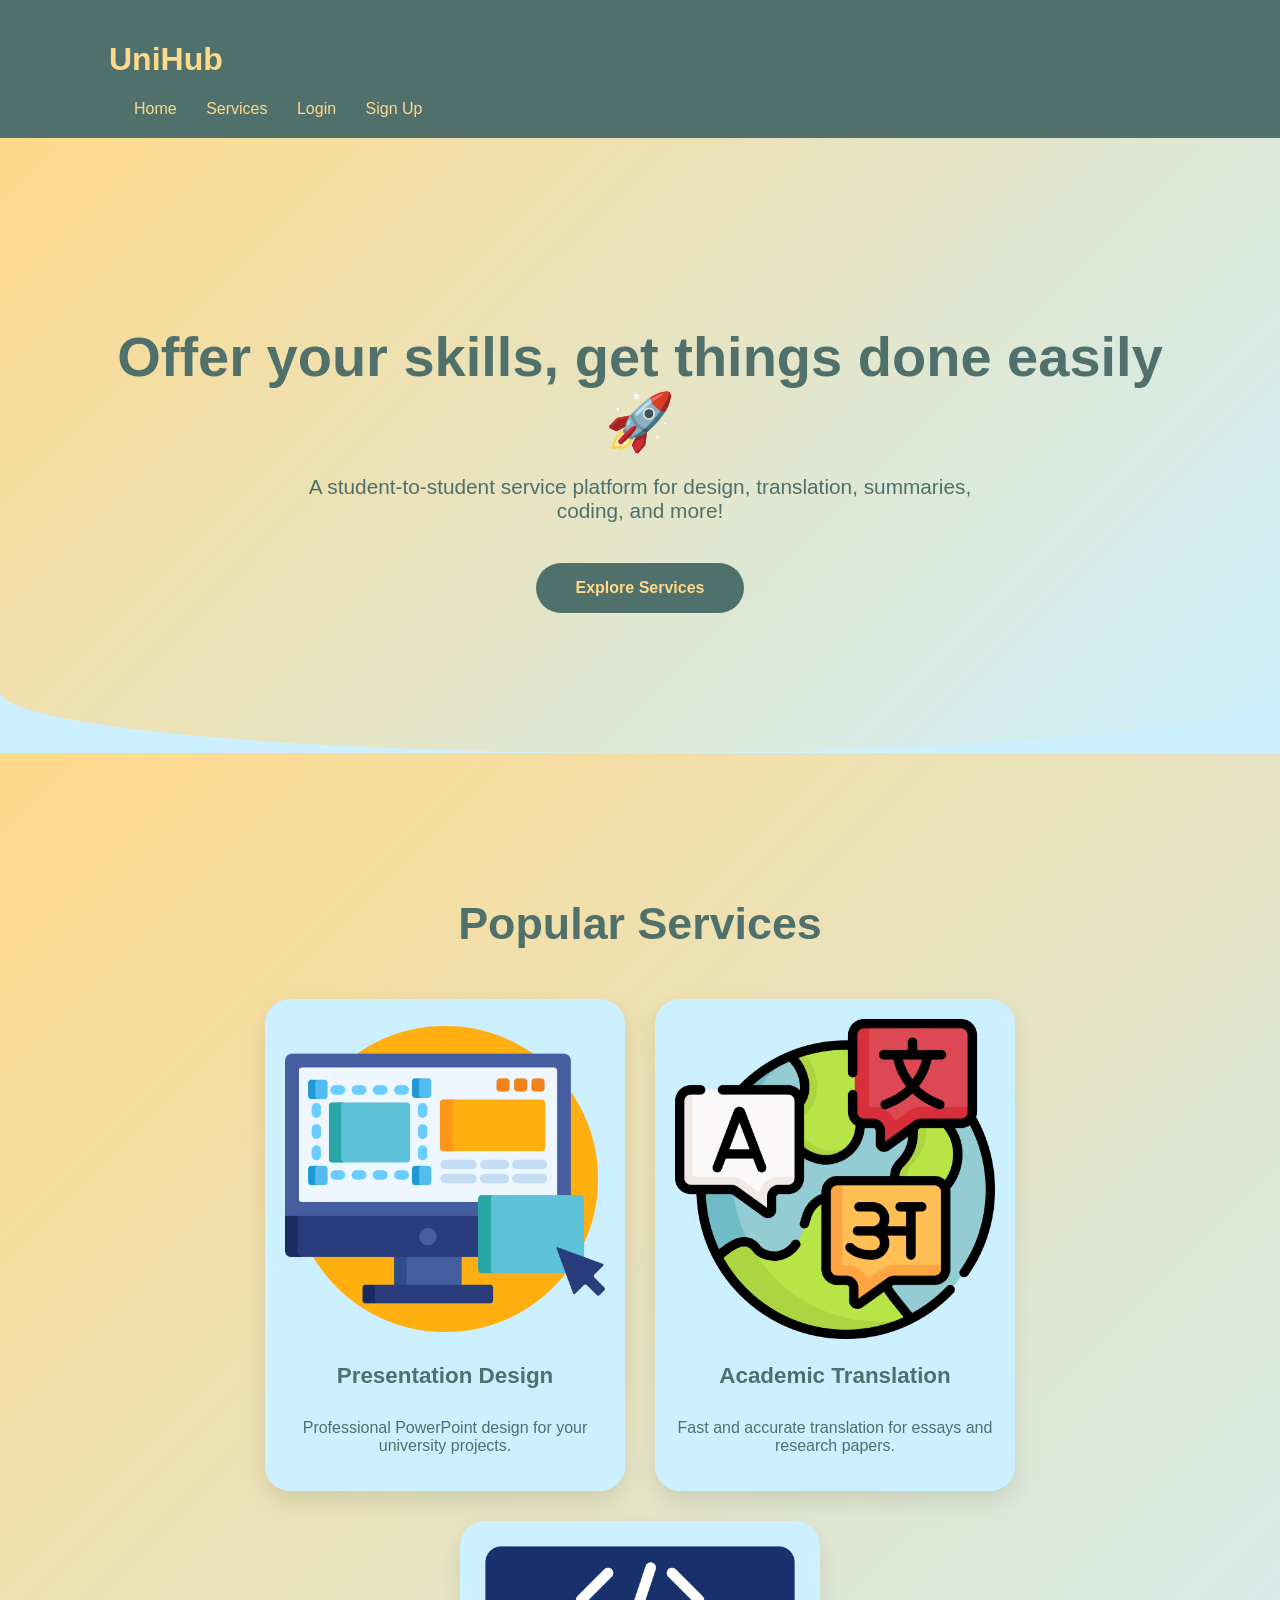
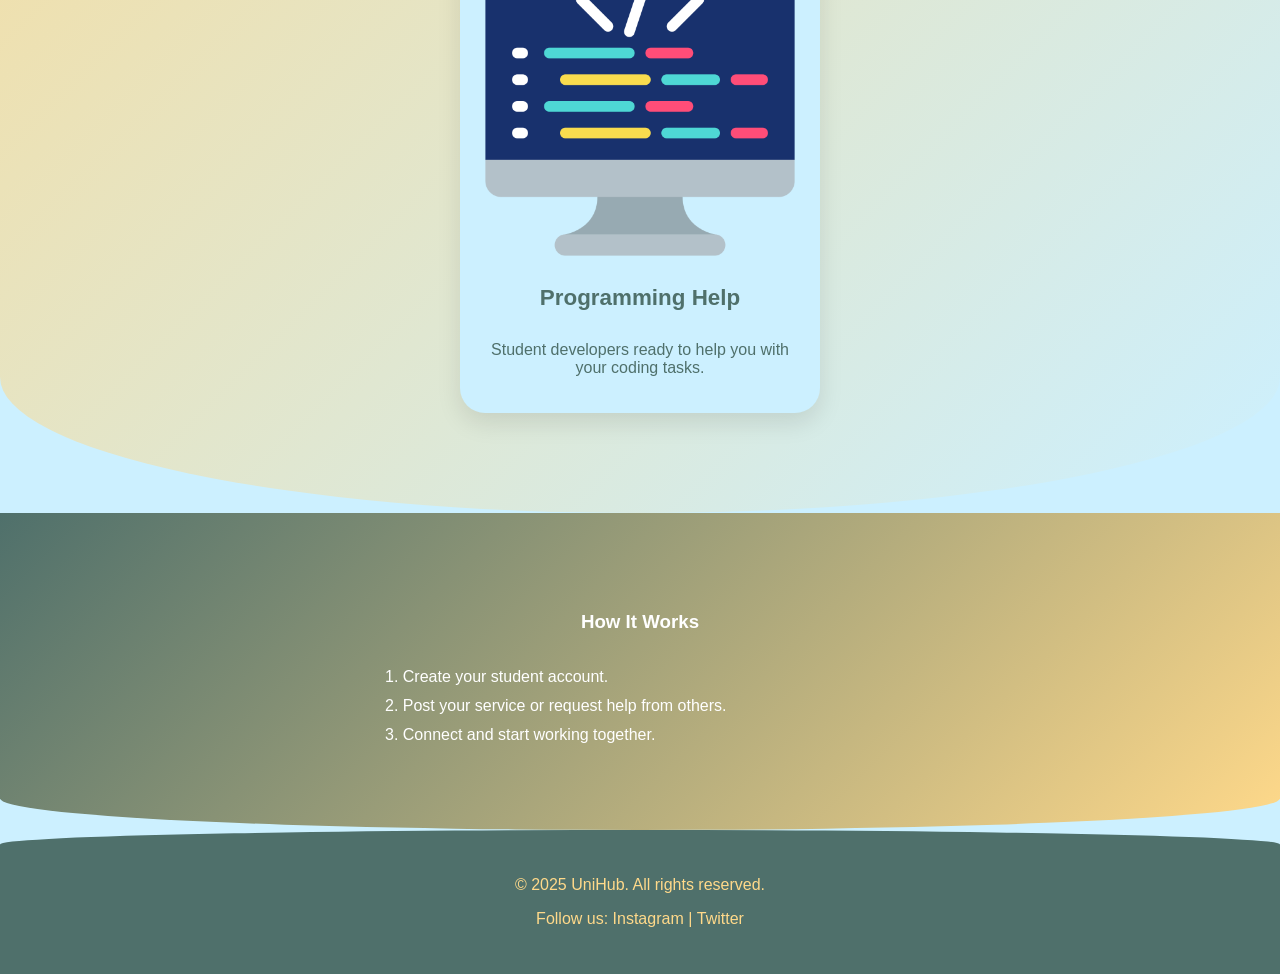
<file: index.html>
<!DOCTYPE html>
<html lang="en">
<head>
  <meta charset="UTF-8" />
  <meta name="viewport" content="width=device-width, initial-scale=1.0" />
  <title>UniHub | Student Services Platform</title>
  <link rel="stylesheet" href="styles.css" />
</head>
<body>

  <!-- ✅ Header -->
  <header>
    <div class="container">
      <h1 class="logo">UniHub</h1>
      <nav>
        <a href="index.html">Home</a>
        <a href="services.html">Services</a>
        <a href="login.html">Login</a>
        <a href="register.html">Sign Up</a>
      </nav>
    </div>
  </header>

  <!--  Hero Section -->
  <section class="hero">
    <div class="container">
      <h2>Offer your skills, get things done easily 🚀</h2>
      <p>A student-to-student service platform for design, translation, summaries, coding, and more!</p>
      <a href="services.html" class="btn">Explore Services</a>
    </div>
  </section>

  <!--  Services Section -->
  <section class="services">
    <div class="container">
      <h3>Popular Services</h3>
      <div class="cards">

        <div class="card">
          <img src="img/ux.png" alt="Presentation Design">
          <h4>Presentation Design</h4>
          <p>Professional PowerPoint design for your university projects.</p>
        </div>

        <div class="card">
          <img src="img/languages.png" alt="Translation">
          <h4>Academic Translation</h4>
          <p>Fast and accurate translation for essays and research papers.</p>
        </div>

        <div class="card">
          <img src="img/programming.png" alt="Programming Help">
          <h4>Programming Help</h4>
          <p>Student developers ready to help you with your coding tasks.</p>
        </div>

      </div>
    </div>
  </section>

  <!--  How It Works Section -->
  <section class="how-it-works">
    <div class="container">
      <h3>How It Works</h3>
      <ol>
        <li>Create your student account.</li>
        <li>Post your service or request help from others.</li>
        <li>Connect and start working together.</li>
      </ol>
    </div>
  </section>

  <!--  Footer -->
  <footer>
    <div class="container">
      <p>© 2025 UniHub. All rights reserved.</p>
      <p>Follow us: 
        <a href="#">Instagram</a> | 
        <a href="#">Twitter</a>
      </p>
    </div>
  </footer>

  <script src="script.js"></script>
</body>
</html>
</file>
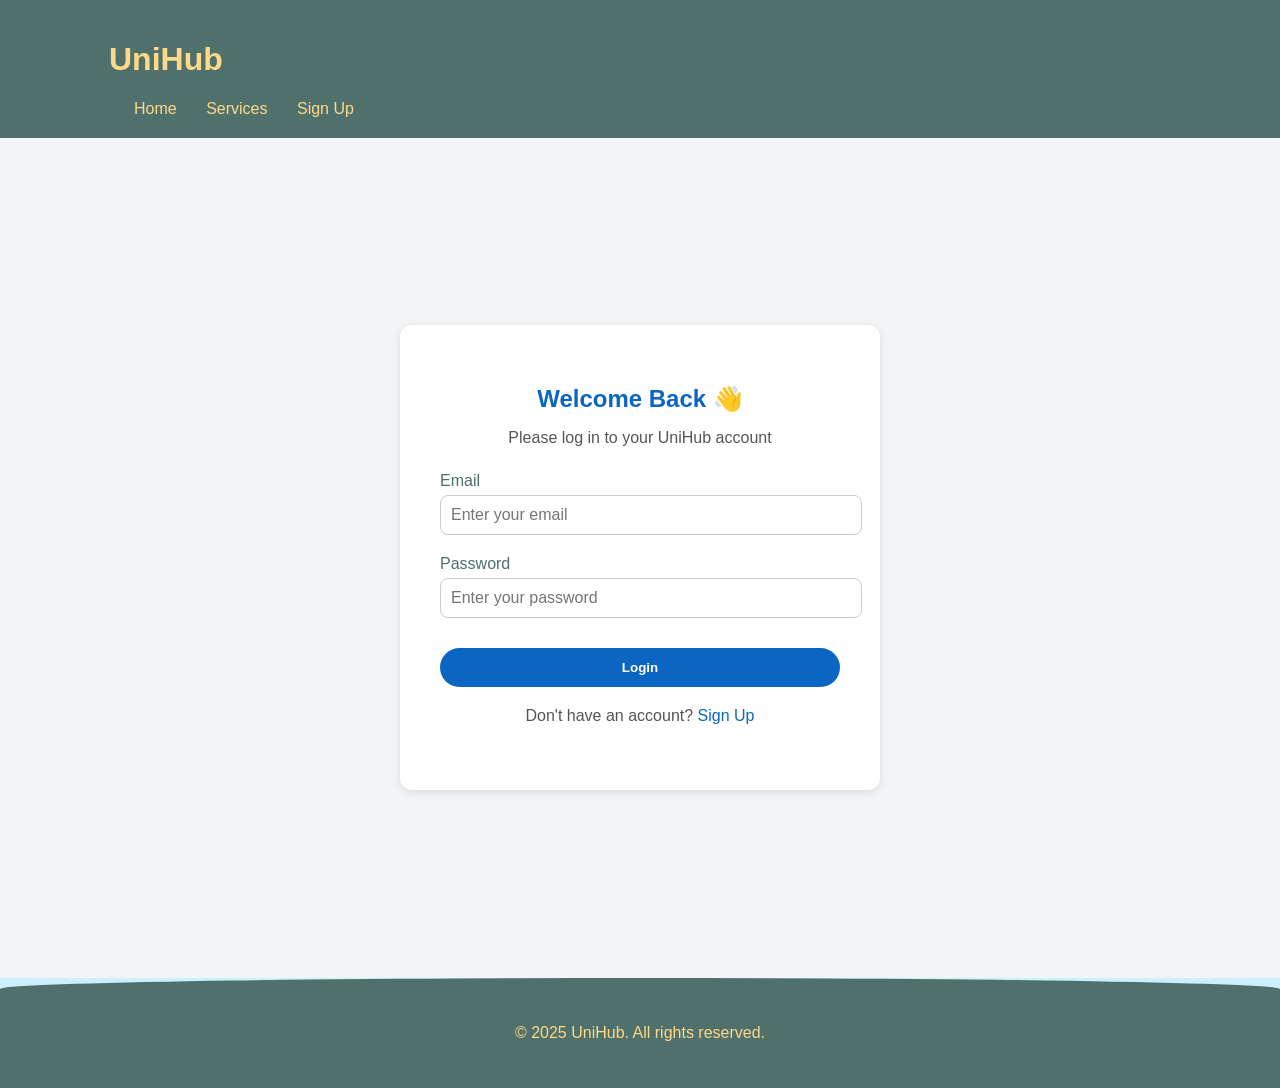
<file: dashboard.html>
<!DOCTYPE html>
<html lang="en">
<head>
  <meta charset="UTF-8" />
  <meta name="viewport" content="width=device-width, initial-scale=1.0" />
  <title>UniHub | Dashboard</title>
  <link rel="stylesheet" href="styles.css" />
</head>
<body>

  <!--  Header -->
  <header>
    <div class="container">
      <h1 class="logo">UniHub</h1>
      <nav>
        <a href="index.html">Home</a>
        <a href="services.html">Services</a>
        <a href="#" id="logoutBtn">Logout</a>
      </nav>
    </div>
  </header>

  <!--  Dashboard -->
  <section class="auth">
    <div class="container auth-box">
      <h2>Welcome, <span id="userName"></span> 👋</h2>
      <p>You are now logged in to UniHub!</p>
      <a href="services.html" class="btn">Go to Services</a>
    </div>
  </section>

  <footer>
    <div class="container">
      <p>© 2025 UniHub. All rights reserved.</p>
    </div>
  </footer>

  <script src="script.js">
    
  </script>
</body>
</html>
</file>
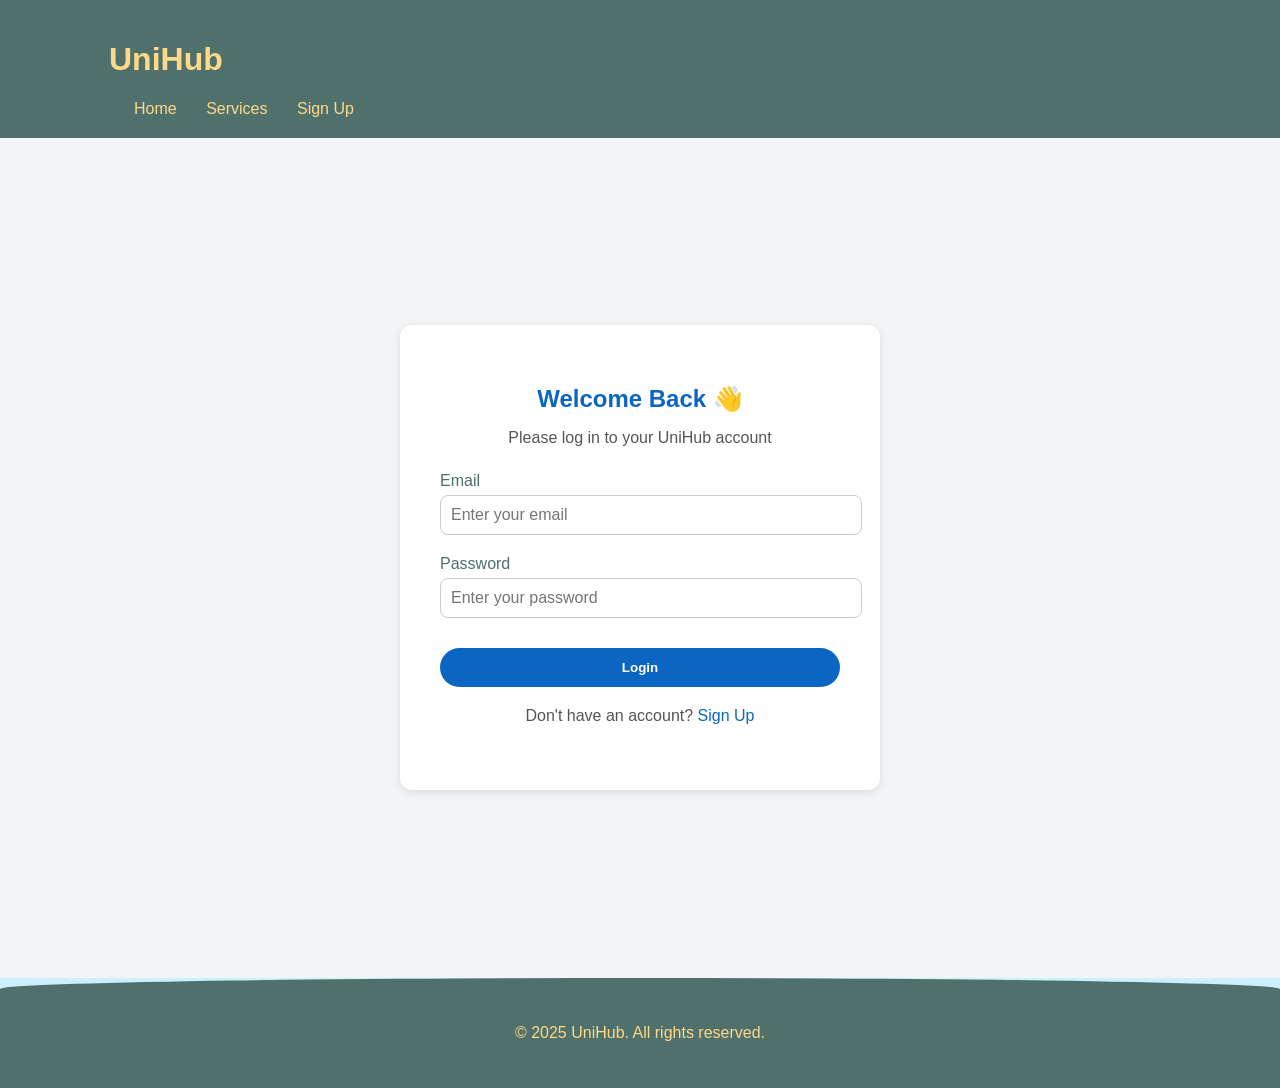
<file: login.html>
<!DOCTYPE html>
<html lang="en">
<head>
  <meta charset="UTF-8" />
  <meta name="viewport" content="width=device-width, initial-scale=1.0" />
  <title>UniHub | Login</title>
  <link rel="stylesheet" href="styles.css" />
</head>
<body>

  <!--  Header -->
  <header>
    <div class="container">
      <h1 class="logo">UniHub</h1>
      <nav>
        <a href="index.html">Home</a>
        <a href="services.html">Services</a>
        <a href="register.html">Sign Up</a>
      </nav>
    </div>
  </header>

  <!--  Login Section -->
  <section class="auth">
    <div class="container auth-box">
      <h2>Welcome Back 👋</h2>
      <p>Please log in to your UniHub account</p>

      <form id="loginForm">
        <div class="form-control">
          <label for="email">Email</label>
          <input type="email" id="email" placeholder="Enter your email" required />
        </div>

        <div class="form-control">
          <label for="password">Password</label>
          <input type="password" id="password" placeholder="Enter your password" required />
        </div>

        <button type="submit" class="btn">Login</button>

        <p class="switch-link">
          Don't have an account? <a href="register.html">Sign Up</a>
        </p>
      </form>
    </div>
  </section>

  <footer>
    <div class="container">
      <p>© 2025 UniHub. All rights reserved.</p>
    </div>
  </footer>

  <script src="script.js"></script>
</body>
</html>
</file>
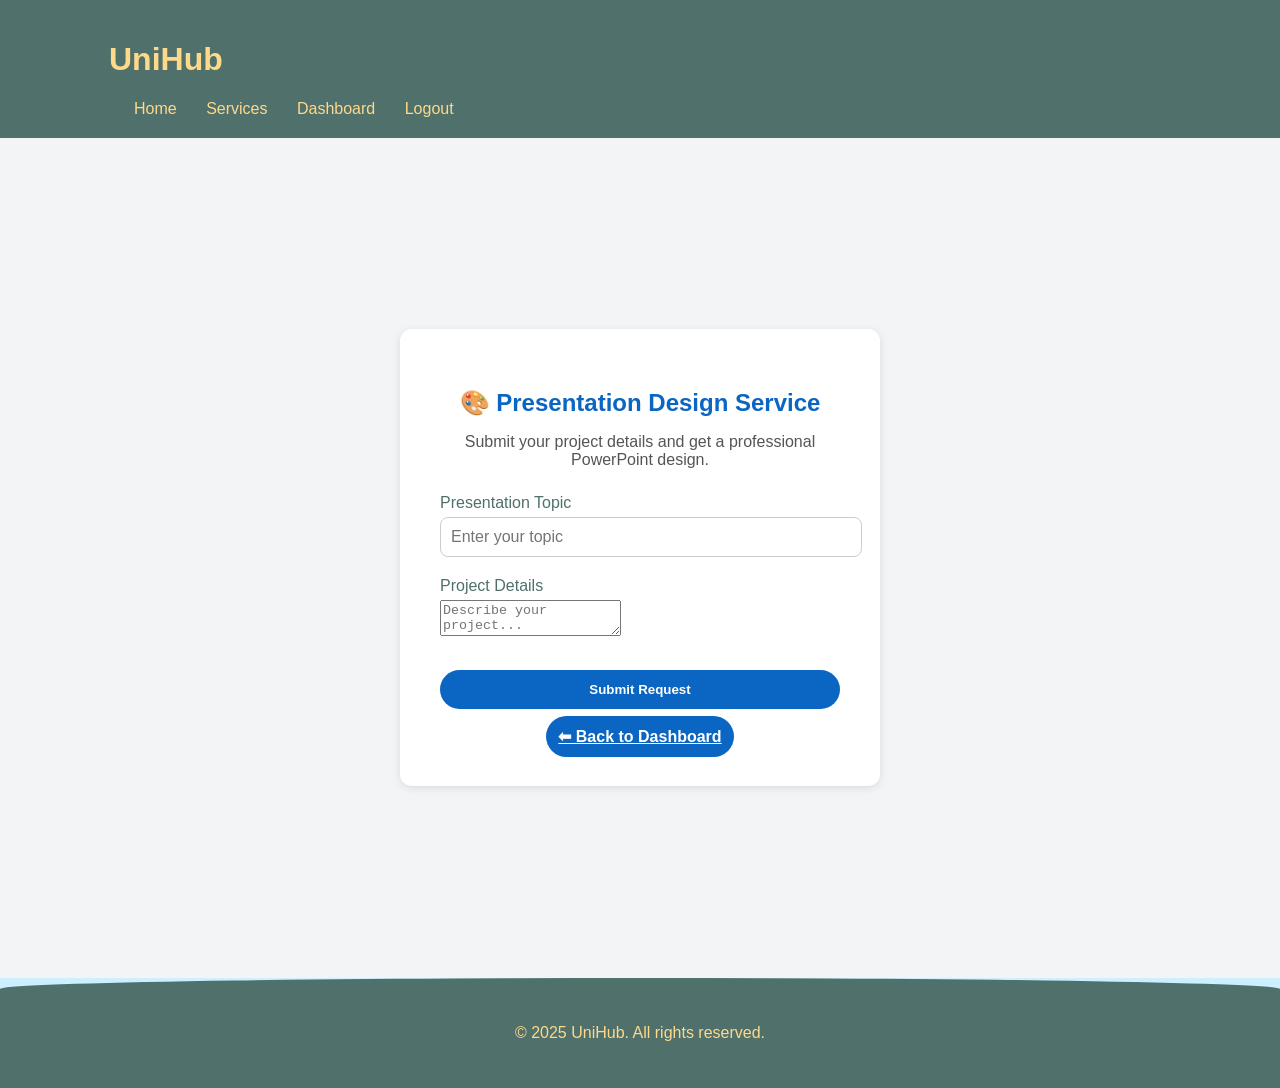
<file: presentation.html>
<!DOCTYPE html>
<html lang="en">
<head>
  <meta charset="UTF-8">
  <meta name="viewport" content="width=device-width, initial-scale=1.0">
  <title>Presentation Design | UniHub</title>
  <link rel="stylesheet" href="styles.css">
</head>
<body>

  <!-- Header -->
  <header>
    <div class="container">
      <h1 class="logo">UniHub</h1>
      <nav>
        <a href="index.html">Home</a>
        <a href="services.html">Services</a>
        <a href="dashboard.html">Dashboard</a>
        <a href="#" id="logoutBtn">Logout</a>
      </nav>
    </div>
  </header>

  <!-- Presentation Service -->
  <section class="auth">
    <div class="container auth-box">
      <h2>🎨 Presentation Design Service</h2>
      <p>Submit your project details and get a professional PowerPoint design.</p>

      <form id="presentationForm">
        <div class="form-control">
          <label for="topic">Presentation Topic</label>
          <input type="text" id="topic" placeholder="Enter your topic" required>
        </div>

        <div class="form-control">
          <label for="details">Project Details</label>
          <textarea id="details" placeholder="Describe your project..." required></textarea>
        </div>

        <button type="submit" class="btn">Submit Request</button>
        <div id="formMessage"></div>
      </form>
      <br/>

      <a href="dashboard.html" class="btn secondary">⬅ Back to Dashboard</a>

    </div>
  </section>

  <footer>
    <div class="container">
      <p>© 2025 UniHub. All rights reserved.</p>
    </div>
  </footer>

  <script src="script.js"></script>
</body>
</html>
</file>
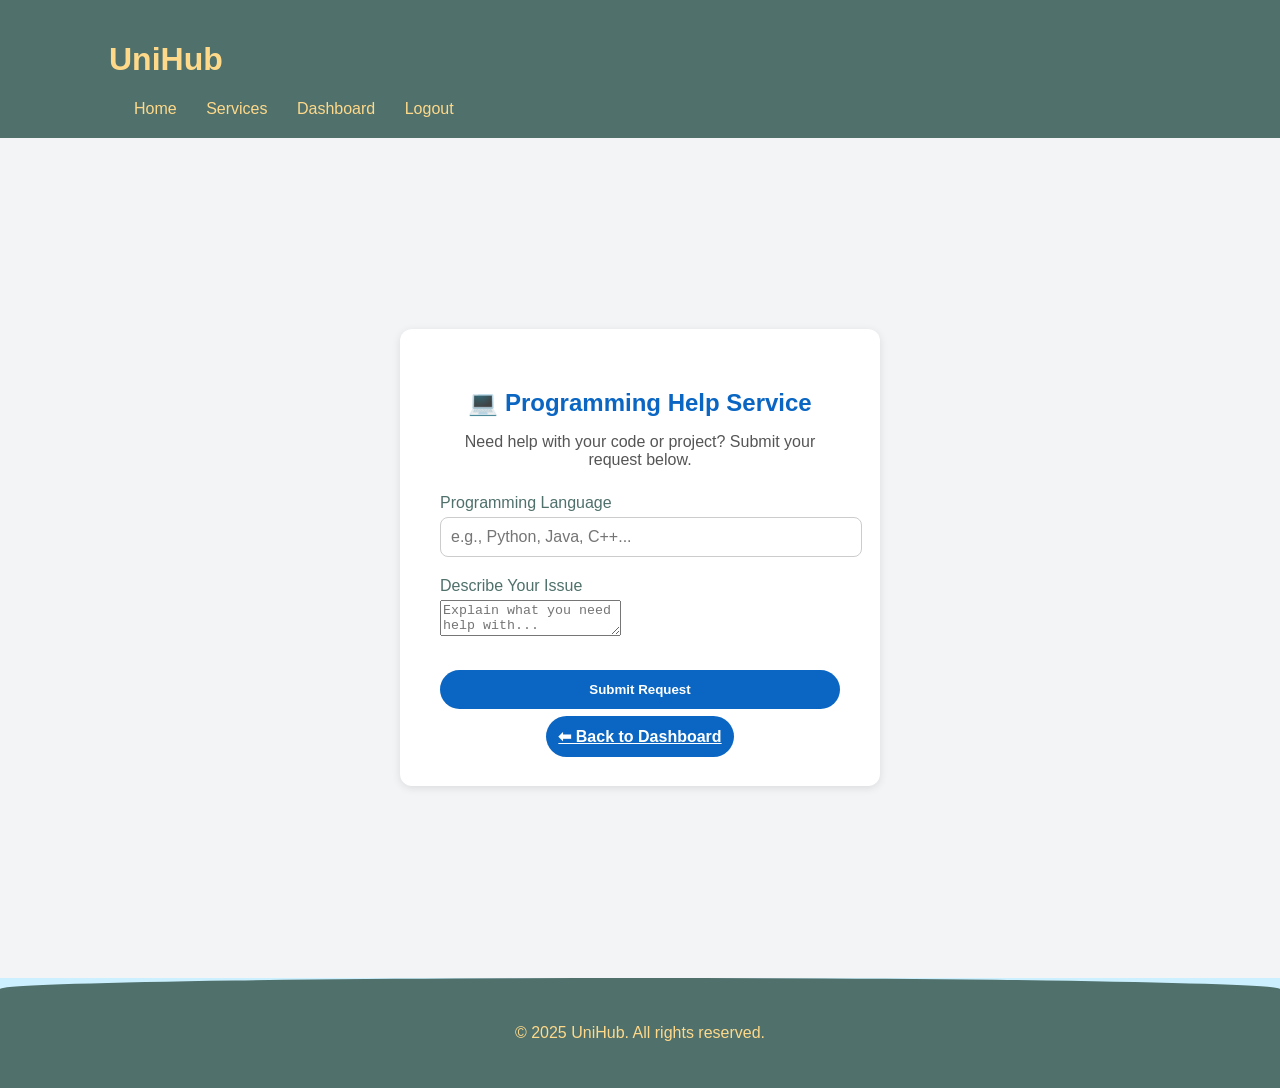
<file: programming.html>
<!DOCTYPE html>
<html lang="en">
<head>
  <meta charset="UTF-8">
  <meta name="viewport" content="width=device-width, initial-scale=1.0">
  <title>Programming Help | UniHub</title>
  <link rel="stylesheet" href="styles.css">
</head>
<body>

  <!-- Header -->
  <header>
    <div class="container">
      <h1 class="logo">UniHub</h1>
      <nav>
        <a href="index.html">Home</a>
        <a href="services.html">Services</a>
        <a href="dashboard.html">Dashboard</a>
        <a href="#" id="logoutBtn">Logout</a>
      </nav>
    </div>
  </header>

  <!-- Programming Help -->
  <section class="auth">
    <div class="container auth-box">
      <h2>💻 Programming Help Service</h2>
      <p>Need help with your code or project? Submit your request below.</p>

      <form id="programmingForm">
        <div class="form-control">
          <label for="language">Programming Language</label>
          <input type="text" id="language" placeholder="e.g., Python, Java, C++..." required>
        </div>

        <div class="form-control">
          <label for="problem">Describe Your Issue</label>
          <textarea id="problem" placeholder="Explain what you need help with..." required></textarea>
        </div>

        <button type="submit" class="btn">Submit Request</button>
        <div id="formMessage"></div>
      </form>
      <br/>

    <a href="dashboard.html" class="btn secondary">⬅ Back to Dashboard</a>

    </div>
  </section>

  <footer>
    <div class="container">
      <p>© 2025 UniHub. All rights reserved.</p>
    </div>
  </footer>

  <script src="script.js"></script>
</body>
</html>
</file>
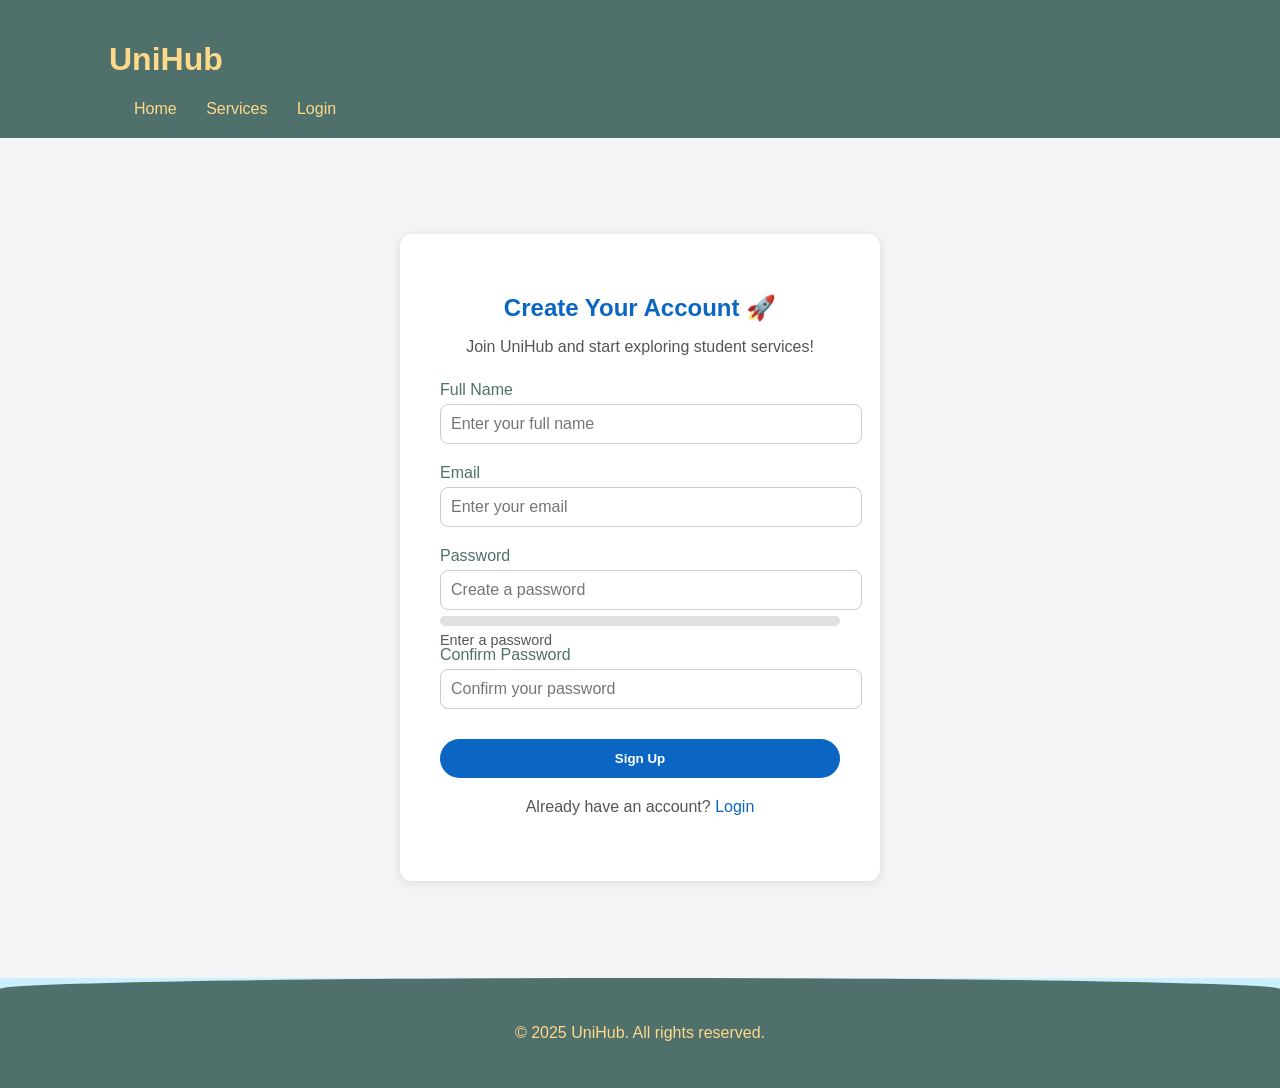
<file: register.html>
<!DOCTYPE html>
<html lang="en">
<head>
  <meta charset="UTF-8" />
  <meta name="viewport" content="width=device-width, initial-scale=1.0" />
  <title>UniHub | Sign Up</title>
  <link rel="stylesheet" href="styles.css" />
</head>
<body>

  <!--  Header -->
  <header>
    <div class="container">
      <h1 class="logo">UniHub</h1>
      <nav>
        <a href="index.html">Home</a>
        <a href="services.html">Services</a>
        <a href="login.html">Login</a>
      </nav>
    </div>
  </header>

  <!--  Register Section -->
  <section class="auth">
    <div class="container auth-box">
      <h2>Create Your Account 🚀</h2>
      <p>Join UniHub and start exploring student services!</p>

      <form id="registerForm">
        <div class="form-control">
          <label for="fullname">Full Name</label>
          <input type="text" id="fullname" placeholder="Enter your full name" required />
        </div>

        <div class="form-control">
          <label for="email">Email</label>
          <input type="email" id="email" placeholder="Enter your email" required />
        </div>

        <div class="form-control">
          <label for="password">Password</label>
          <input type="password" id="password" placeholder="Create a password" required />
          <div class="password-strength">
            <div class="strength-bar"></div>
            <span class="strength-text">Enter a password</span>
          </div>
        </div>

        <div class="form-control">
          <label for="confirmPassword">Confirm Password</label>
          <input type="password" id="confirmPassword" placeholder="Confirm your password" required />
        </div>

        <button type="submit" class="btn">Sign Up</button>

        <p class="switch-link">
          Already have an account? <a href="login.html">Login</a>
        </p>
      </form>
    </div>
  </section>

  <footer>
    <div class="container">
      <p>© 2025 UniHub. All rights reserved.</p>
    </div>
  </footer>

  <script src="script.js"></script>
</body>
</html>
</file>
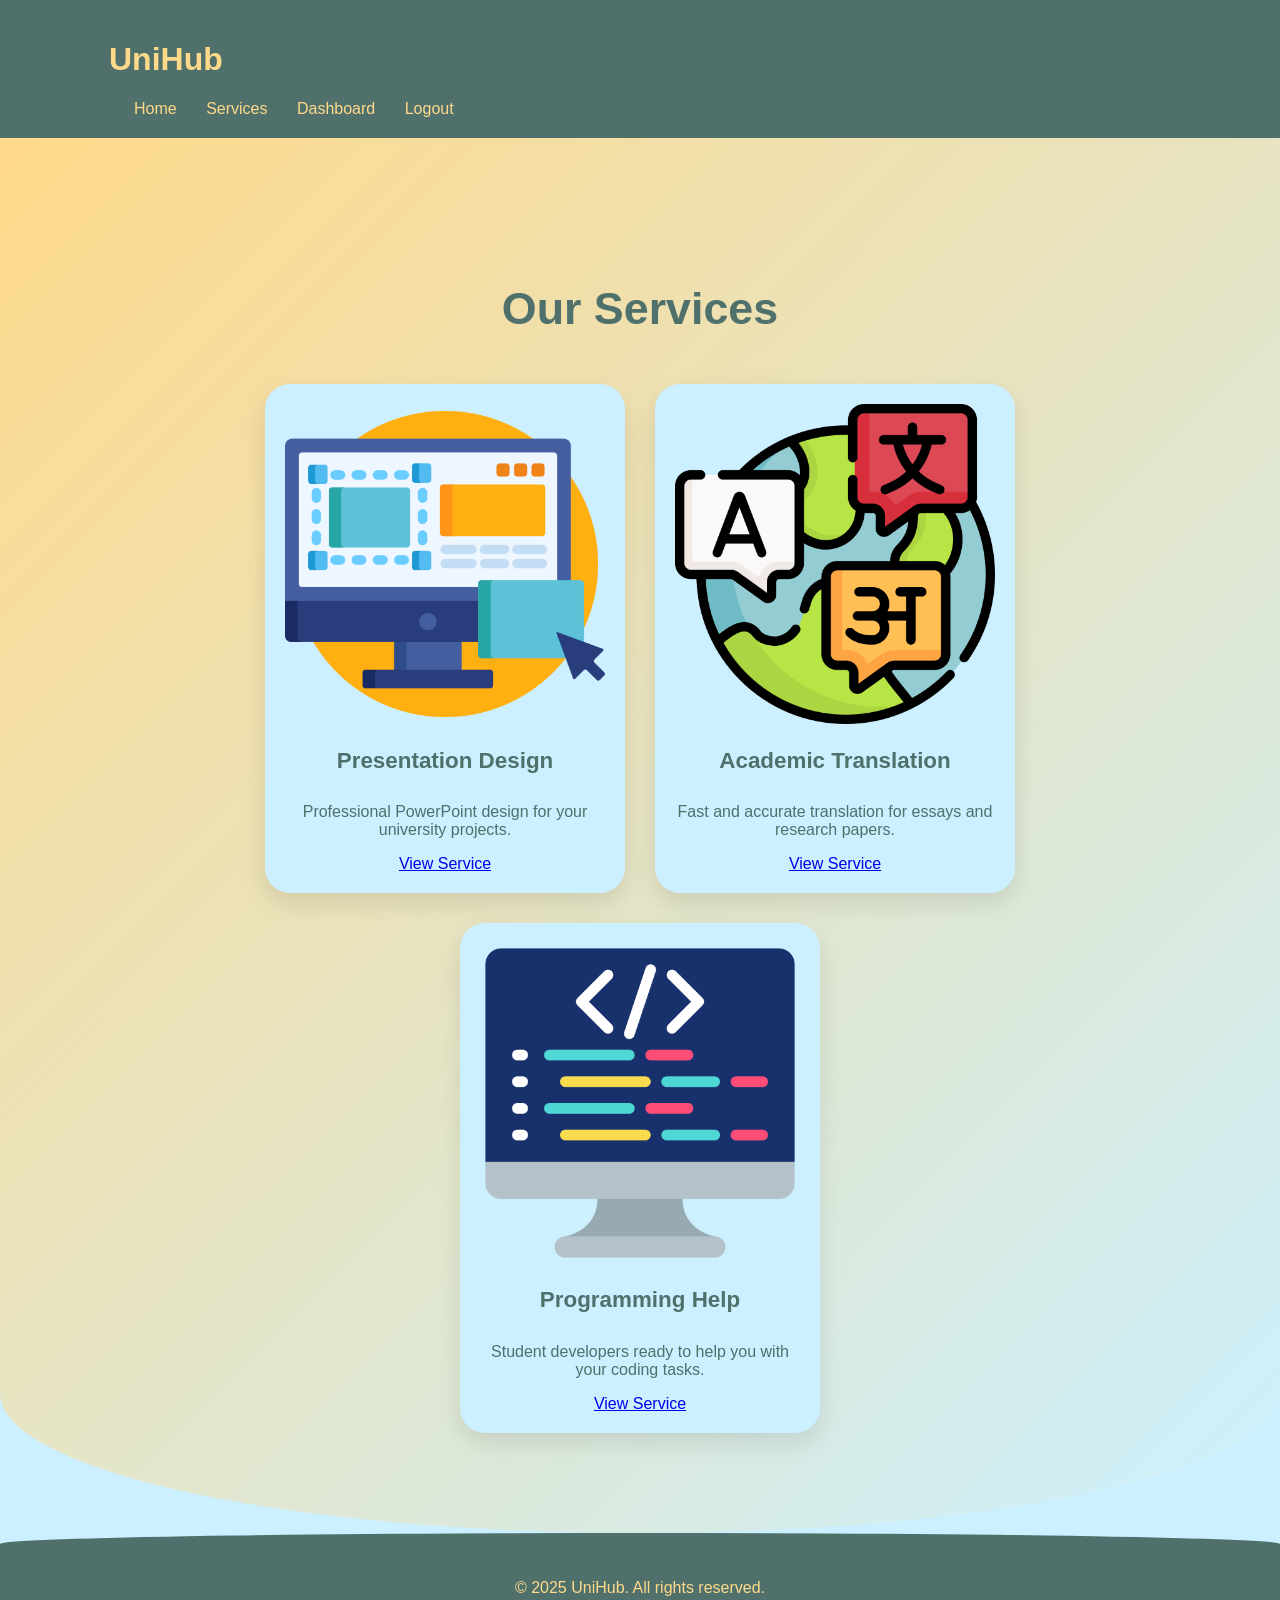
<file: services.html>
<!DOCTYPE html>
<html lang="en">
<head>
  <meta charset="UTF-8">
  <meta name="viewport" content="width=device-width, initial-scale=1.0">
  <title>UniHub | Services</title>
  <link rel="stylesheet" href="styles.css">
</head>
<body>

  <!-- Header -->
  <header>
    <div class="container">
      <h1 class="logo">UniHub</h1>
      <nav>
        <a href="index.html">Home</a>
        <a href="services.html">Services</a>
        <a href="dashboard.html">Dashboard</a>
        <a href="index.html" id="logoutBtn">Logout</a>
      </nav>
    </div>
  </header>

  <!-- Services Section -->
  <section class="services">
    <div class="container">
      <h3>Our Services</h3>
      <div class="cards">

        <div class="card">
          <img src="img/ux.png" alt="Presentation Design">
          <h4>Presentation Design</h4>
          <p>Professional PowerPoint design for your university projects.</p>
          <a href="presentation.html" class="btn">View Service</a>
        </div>

        <div class="card">
          <img src="img/languages.png" alt="Translation">
          <h4>Academic Translation</h4>
          <p>Fast and accurate translation for essays and research papers.</p>
          <a href="translation.html" class="btn">View Service</a>
        </div>

        <div class="card">
          <img src="img/programming.png" alt="Programming Help">
          <h4>Programming Help</h4>
          <p>Student developers ready to help you with your coding tasks.</p>
          <a href="programming.html" class="btn">View Service</a>
        </div>

      </div>
    </div>
  </section>

  <footer>
    <div class="container">
      <p>© 2025 UniHub. All rights reserved.</p>
    </div>
  </footer>

  <script src="script.js">
  </script>
</body>
</html>
</file>
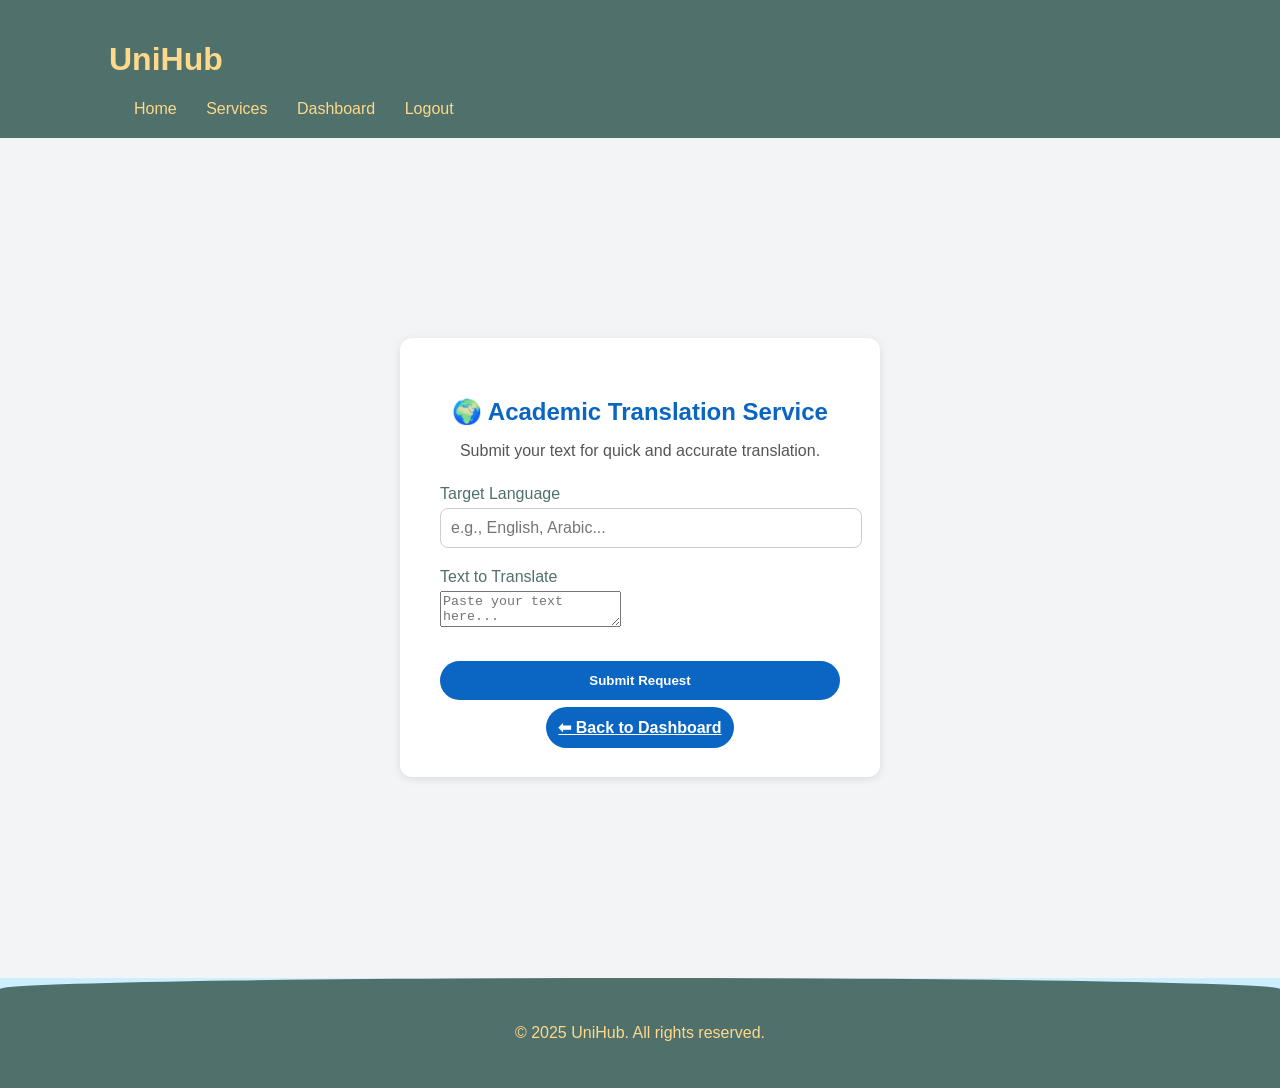
<file: translation.html>
<!DOCTYPE html>
<html lang="en">
<head>
  <meta charset="UTF-8">
  <meta name="viewport" content="width=device-width, initial-scale=1.0">
  <title>Translation Service | UniHub</title>
  <link rel="stylesheet" href="styles.css">
</head>
<body>

  <!-- Header -->
  <header>
    <div class="container">
      <h1 class="logo">UniHub</h1>
      <nav>
        <a href="index.html">Home</a>
        <a href="services.html">Services</a>
        <a href="dashboard.html">Dashboard</a>
        <a href="#" id="logoutBtn">Logout</a>
      </nav>
    </div>
  </header>

  <!-- Translation Service -->
  <section class="auth">
    <div class="container auth-box">
      <h2>🌍 Academic Translation Service</h2>
      <p>Submit your text for quick and accurate translation.</p>

      <form id="translationForm">
        <div class="form-control">
          <label for="language">Target Language</label>
          <input type="text" id="language" placeholder="e.g., English, Arabic..." required>
        </div>

        <div class="form-control">
          <label for="text">Text to Translate</label>
          <textarea id="text" placeholder="Paste your text here..." required></textarea>
        </div>

        <button type="submit" class="btn">Submit Request</button>
        <div id="formMessage"></div>
      </form>
      <br/>

      <a href="dashboard.html" class="btn secondary">⬅ Back to Dashboard</a>

    </div>
  </section>

  <footer>
    <div class="container">
      <p>© 2025 UniHub. All rights reserved.</p>
    </div>
  </footer>

  <script src="script.js"></script>
</body>
</html>
</file>
<file: styles.css>
/* ========== Global Styles ========== */
body {
  font-family: "Poppins", sans-serif;
  margin: 0;
  padding: 0;
  background: #CCF0FF;
  color: #4F706B;
  transition: background 0.3s ease, color 0.3s ease;
}

.container {
  width: 90%;
  max-width: 1200px;
  margin: 0 auto;
}

/* ========== Header ========== */
header {
  display: flex;
  justify-content: space-between;
  align-items: center;
  padding: 20px 50px;
  background: #4F706B;
  color: #FFD98A;
  box-shadow: 0 5px 15px rgba(0,0,0,0.1);
  transition: background 0.3s ease;
}

header .logo {
  font-size: 2rem;
  font-weight: 700;
}

header nav a {
  color: #FFD98A;
  margin-left: 25px;
  text-decoration: none;
  font-weight: 500;
  transition: all 0.3s ease;
}

header nav a:hover {
  color: #CCF0FF;
  transform: translateY(-2px);
}

/* ========== Hero Section ========== */
.hero {
  text-align: center;
  padding: 140px 20px;
  background: linear-gradient(135deg, #FFD98A, #CCF0FF);
  color: #4F706B;
  border-radius: 0 0 50% 50% / 10%;
}

.hero h2 {
  font-size: 3.5rem;
  margin-bottom: 20px;
}

.hero p {
  font-size: 1.3rem;
  max-width: 700px;
  margin: 0 auto 40px;
}

.hero .btn {
  padding: 16px 40px;
  border-radius: 35px;
  font-weight: 700;
  background-color: #4F706B;
  color: #FFD98A;
  text-decoration: none;
  transition: all 0.3s ease;
  display: inline-block;
}

.hero .btn:hover {
  background-color: #FFD98A;
  color: #4F706B;
  transform: translateY(-3px);
  box-shadow: 0 5px 15px rgba(0,0,0,0.2);
}

/* ========== Services Section ========== */
.services {
  padding: 100px 20px;
  text-align: center;
  background: linear-gradient(135deg, #FFD98A, #CCF0FF);
  border-radius: 0 0 50% 50% / 10%;
  color: #4F706B;
}

.services h3 {
  font-size: 2.8rem;
  margin-bottom: 50px;
}

.cards {
  display: flex;
  justify-content: center;
  flex-wrap: wrap;
  gap: 30px;
}

.card {
  width: 320px;
  background-color: #CCF0FF;
  border-radius: 25px;
  padding: 20px;
  color: #4F706B;
  box-shadow: 0 10px 25px rgba(0,0,0,0.1);
  transition: transform 0.3s ease, box-shadow 0.3s ease;
  cursor: pointer;
}

.card:hover {
  transform: translateY(-10px);
  box-shadow: 0 15px 30px rgba(0,0,0,0.2);
}

.card img {
  width: 100%;
  border-radius: 15px;
}

.card h4 {
  margin-top: 20px;
  font-size: 1.4rem;
}

/* ========== How It Works Section ========== */
.how-it-works {
  background: linear-gradient(135deg, #4F706B, #FFD98A);
  padding: 80px 20px;
  text-align: center;
  color: #fff;
  border-radius: 0 0 50% 50% / 10%;
}

.how-it-works h3 {
  margin-bottom: 30px;
}

.how-it-works ol {
  list-style: decimal inside;
  text-align: left;
  max-width: 550px;
  margin: 0 auto;
  line-height: 1.8;
}

/* ========== Footer ========== */
footer {
  background: #4F706B;
  color: #FFD98A;
  text-align: center;
  padding: 30px 0;
  border-radius: 50% 50% 0 0 / 10%;
}

footer a {
  color: #FFD98A;
  text-decoration: none;
  font-weight: 500;
  transition: color 0.3s ease;
}

footer a:hover {
  color: #CCF0FF;
}

/* ========== Auth Pages (Login / Register) ========== */
.auth {
  background-color: #f3f4f6;
  padding: 60px 20px;
  display: flex;
  justify-content: center;
  align-items: center;
  min-height: 80vh;
}

.auth-box {
  background: #fff;
  padding: 40px;
  border-radius: 12px;
  box-shadow: 0 2px 8px rgba(0,0,0,0.1);
  width: 100%;
  max-width: 400px;
  text-align: center;
  transition: transform 0.3s ease, box-shadow 0.3s ease;
}

.auth-box:hover {
  transform: translateY(-5px);
  box-shadow: 0 10px 20px rgba(0,0,0,0.15);
}

.auth-box h2 {
  color: #0a66c2;
  margin-bottom: 10px;
}

.auth-box p {
  color: #555;
  margin-bottom: 25px;
}

.form-control {
  text-align: left;
  margin-bottom: 20px;
}

.form-control label {
  display: block;
  margin-bottom: 5px;
  font-weight: 500;
}

.form-control input {
  width: 100%;
  padding: 10px;
  border-radius: 8px;
  border: 1px solid #ccc;
  font-size: 1rem;
  transition: border-color 0.3s ease, box-shadow 0.3s ease;
}

.form-control input:focus {
  border-color: #0a66c2;
  outline: none;
  box-shadow: 0 0 5px rgba(10,102,194,0.3);
}

.auth-box .btn {
  width: 100%;
  margin-top: 10px;
  padding: 12px;
  border-radius: 25px;
  background-color: #0a66c2;
  color: white;
  border: none;
  font-weight: bold;
  cursor: pointer;
  transition: background 0.3s ease, transform 0.3s ease;
}

.auth-box .btn:hover {
  background-color: #084a8d;
  transform: translateY(-2px);
}

.switch-link {
  margin-top: 20px;
  color: #555;
  transition: color 0.3s ease;
}

.switch-link a {
  color: #0a66c2;
  text-decoration: none;
  transition: color 0.3s ease;
}

.switch-link a:hover {
  text-decoration: underline;
  color: #084a8d;
}

/* ========== Form feedback messages ========== */
.form-message {
  margin-top: 15px;
  padding: 10px;
  border-radius: 8px;
  font-size: 0.95rem;
  text-align: center;
  transition: all 0.3s ease;
}

.form-message.error {
  background-color: #ffe5e5;
  color: #c0392b;
  border: 1px solid #c0392b;
}

.form-message.success {
  background-color: #e8f9e8;
  color: #2e7d32;
  border: 1px solid #2e7d32;
}

/* ========== Password Strength Bar ========== */
.password-strength {
  margin-top: 6px;
  height: 10px;
  background-color: #e0e0e0;
  border-radius: 5px;
  position: relative;
}

.strength-bar {
  height: 10px;
  width: 0%;
  border-radius: 5px;
  transition: width 0.3s ease, background-color 0.3s ease;
}

.strength-text {
  display: block;
  margin-top: 6px;
  font-size: 0.9rem;
  color: #555;
  text-align: left;
}

/* ========== Responsive Design ========== */
@media (max-width: 992px) {
  header {
    flex-direction: column;
    padding: 20px;
  }

  .cards {
    flex-direction: column;
    align-items: center;
  }

  .hero h2 {
    font-size: 2.5rem;
  }

  .hero p {
    font-size: 1.1rem;
  }
}

@media (max-width: 576px) {
  header nav a {
    margin-left: 15px;
    font-size: 0.9rem;
  }

  .hero h2 {
    font-size: 2rem;
  }

  .auth-box {
    padding: 30px;
  }
}
</file>
